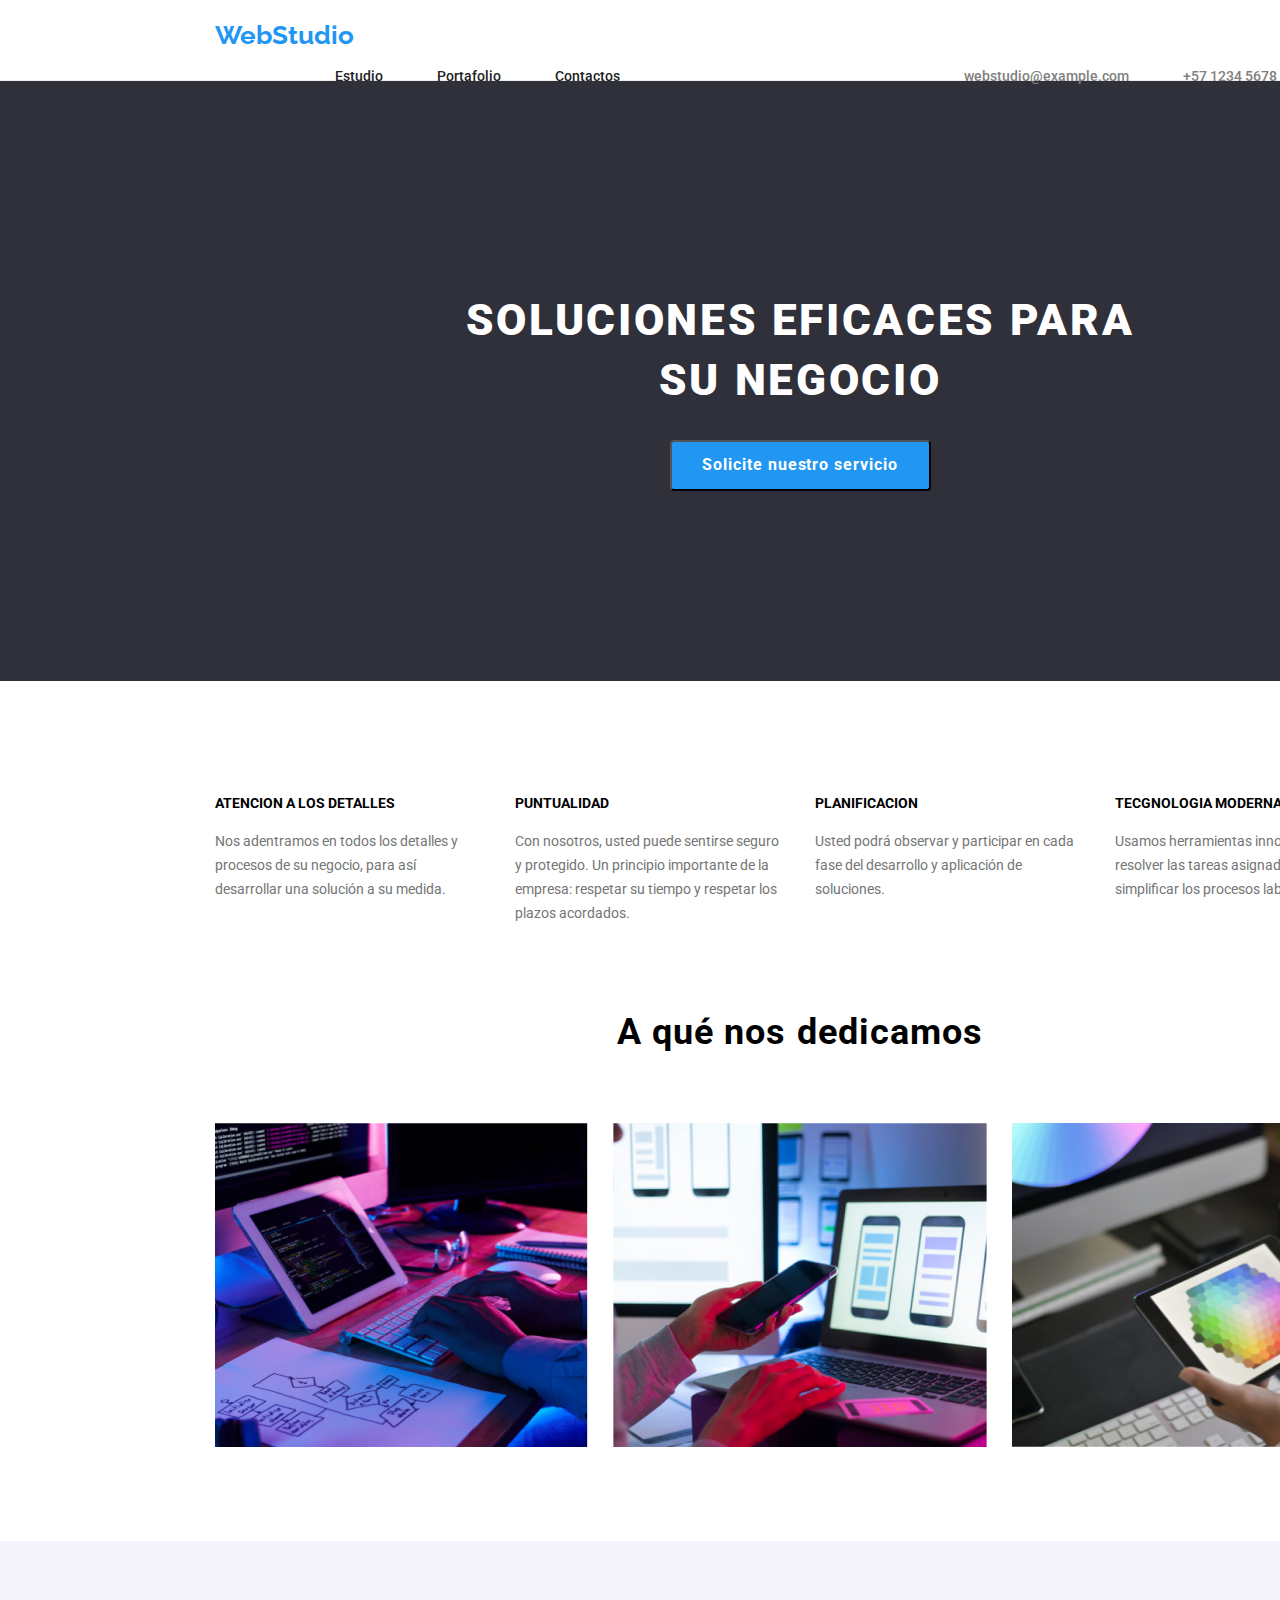
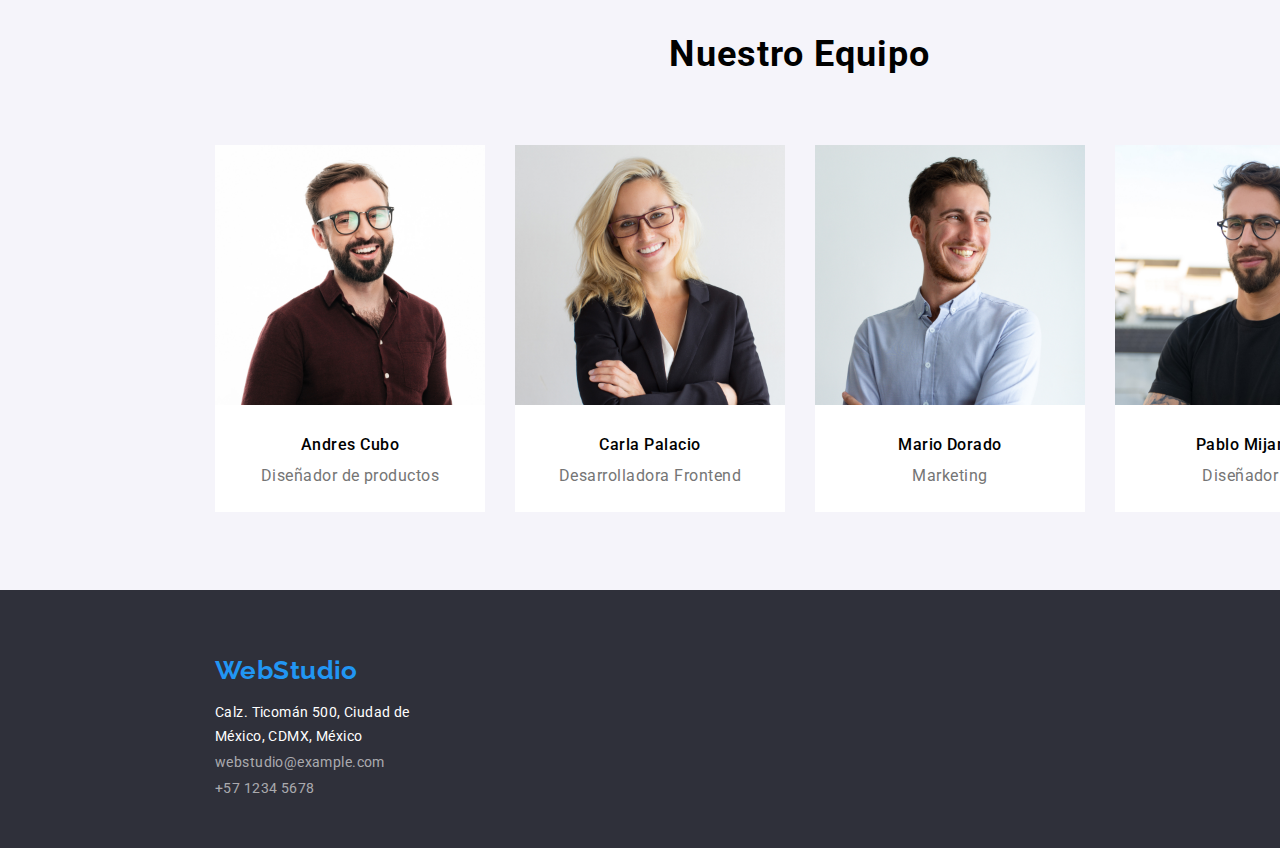
<file: index.html>
<!DOCTYPE html>
<html lang="es">
<head>
    <meta charset="UTF-8">
    <meta http-equiv="X-UA-Compatible" content="Chrome">
    <meta name="viewport" content="width=device-width, initial-scale=1.0">

    <title>GoI Markup hw 03</title>
<!-- Normalizador-->
    <link
    rel="stylesheet"
    href="https://cdnjs.cloudflare.com/ajax/libs/modern-normalize/1.0.0/modern-normalize.min.css"
  />

<!-- Estilos de la pagina-->
    <link rel="stylesheet" href="css/styles.css"/>


    <link rel="preconnect" href="https://fonts.googleapis.com">
    <link rel="preconnect" href="https://fonts.gstatic.com" crossorigin>
    <link href="https://fonts.googleapis.com/css2?family=Raleway:wght@700&family=Roboto:wght@400;500;700;900&display=swap" rel="stylesheet">

</head>

<!-- Primer pagina del curso-->

<body>
    <header> 
        <div  class="header-container">
            <a class="logo" href="#">WebStudio</a> 

            <nav class="nav-container">
                <ul>
                    <span>
                        <li class="menu"><a class="menu-text" href="/index.html">Estudio</a></li>
                        <li class="menu"><a class="menu-text" href="/portafolio.html">Portafolio</a></li>
                        <li class="menu"><a class="menu-text" href="Contactos">Contactos</a></li>
                    </span>
                    <span class="direcciones">
                        <li class="menu"><a class="contacts menu-text" id="enlaceMail" href="mailto:webstudio@example.com"> webstudio@example.com</a></li>
                        <li class="menu"><a class="contacts menu-text" id="enlaceTel" href="tel:+5712345678">+57 1234 5678</a></li>
                    </span>
                </ul>
            </nav>
        </div>
    </header>
        
    <main id="main-content">

    <section class="action-container">
            <h1 id="main-title">SOLUCIONES EFICACES PARA </br> SU NEGOCIO</h1>
            <button id="boton">
                <p>Solicite nuestro servicio</p>
            </button>
    </section>
        
    <section>
        <article class="servicios-container">
            <span class="services">
                <h4 class="title">ATENCION A LOS DETALLES</h4>
                <p class="contenido-serv"> Nos adentramos en todos los detalles y procesos de su negocio, 
                para así desarrollar una solución a su medida.     
                </p>
            </span>

            <span class="services">    
                <h4 class="title">PUNTUALIDAD</h4>
                <p class="contenido-serv"> Con nosotros, usted puede sentirse seguro y protegido. Un principio importante de la empresa: 
                    respetar su tiempo y respetar los plazos acordados.
                </p>
            </span>

            <span class="services">
                <h4 class="title">PLANIFICACION</h4>
                <p class="contenido-serv">Usted podrá observar y participar en cada fase del desarrollo y aplicación de soluciones.
                </p>
            </span>    

            <span class="services">
                <h4 class="title">TECGNOLOGIA MODERNA</h4>
                <p class="contenido-serv"> Usamos herramientas innovadoras para resolver las tareas asignadas. 
                    Es hora de simplificar los procesos laborales.
                </p>
            </span>

        </article>
    

    <div class="images-container">
        <h2>A qué nos dedicamos</h2>
        <span class="images">
            <img src="/images/devps.png" 
                rel="desarrollador"
                width="373.16px" 
                height="323.7px"/>
                
            <img src="/images/ui.png" rel="diseño ui"
                width="373.16px"
                height="323.7px"/>

            <img src="/images/design.png" rel="diseñador"
                width="373.16px"
                height="323.7px"/>
        </span>
    </div>
    </section>

    <section class="meet-cards">
        <h2>Nuestro Equipo</h2>
        <ul class="tarjeta-container">
            <li class="card">
                <div class="wrp-img">
                    <img class="card-image" 
                            src="/images/andrescubo.jpg" 
                            alt="Andres Cubo"
                            height="260px"
                            width="270px" />
                
                    <h4 class="card-title">Andres Cubo</h4>
                    <p class="card-description">Diseñador de productos</p>
                </div>
            </li>

            <li class="card">
                <div class="wrp-img">
                    <img class="card-image" 
                            src="/images/carlapalacios.jpg" 
                            alt="Carla Palacios"
                            height="260px"
                            width="270px"/>
                
                    <h4 class="card-title">Carla Palacio</h4>
                    <p class="card-description">Desarrolladora Frontend</p>
                </div>
            </li>

            <li class="card">
                <div class="wrp-img">
                    <img class="card-image" 
                            src="/images/mariodorado.jpg" 
                            alt="Mario Dorado"
                            height="260px"
                            width="270px"/>
            
                    <h4 class="card-title">Mario Dorado</h4>
                    <p class="card-description">Marketing</p>
                </div>
            </li>

            <li class="card">
                <div class="wrp-img">
                    <img class="card-image" 
                            src="/images/pablomijanos.jpg" 
                            alt="Pablo Mijanos"
                            height="260px"
                            width="270px" />
                
                    <h4 class="card-title">Pablo Mijanos</h4>
                    <p class="card-description">Diseñador UI</p>
                </div>    
            </li>
        </ul>
    </section>
    </main>

    <footer class="pie">
            <a class="logo" href="#">WebStudio</a>
            <address class="footer-text">
                <p class="dir"> Calz. Ticomán 500, Ciudad de <br> México, CDMX, México</p>
                <p class="cont">webstudio@example.com</p>
                <p class="cont">+57 1234 5678</p>
        </address>
    </footer>

</body>
</html>
</file>
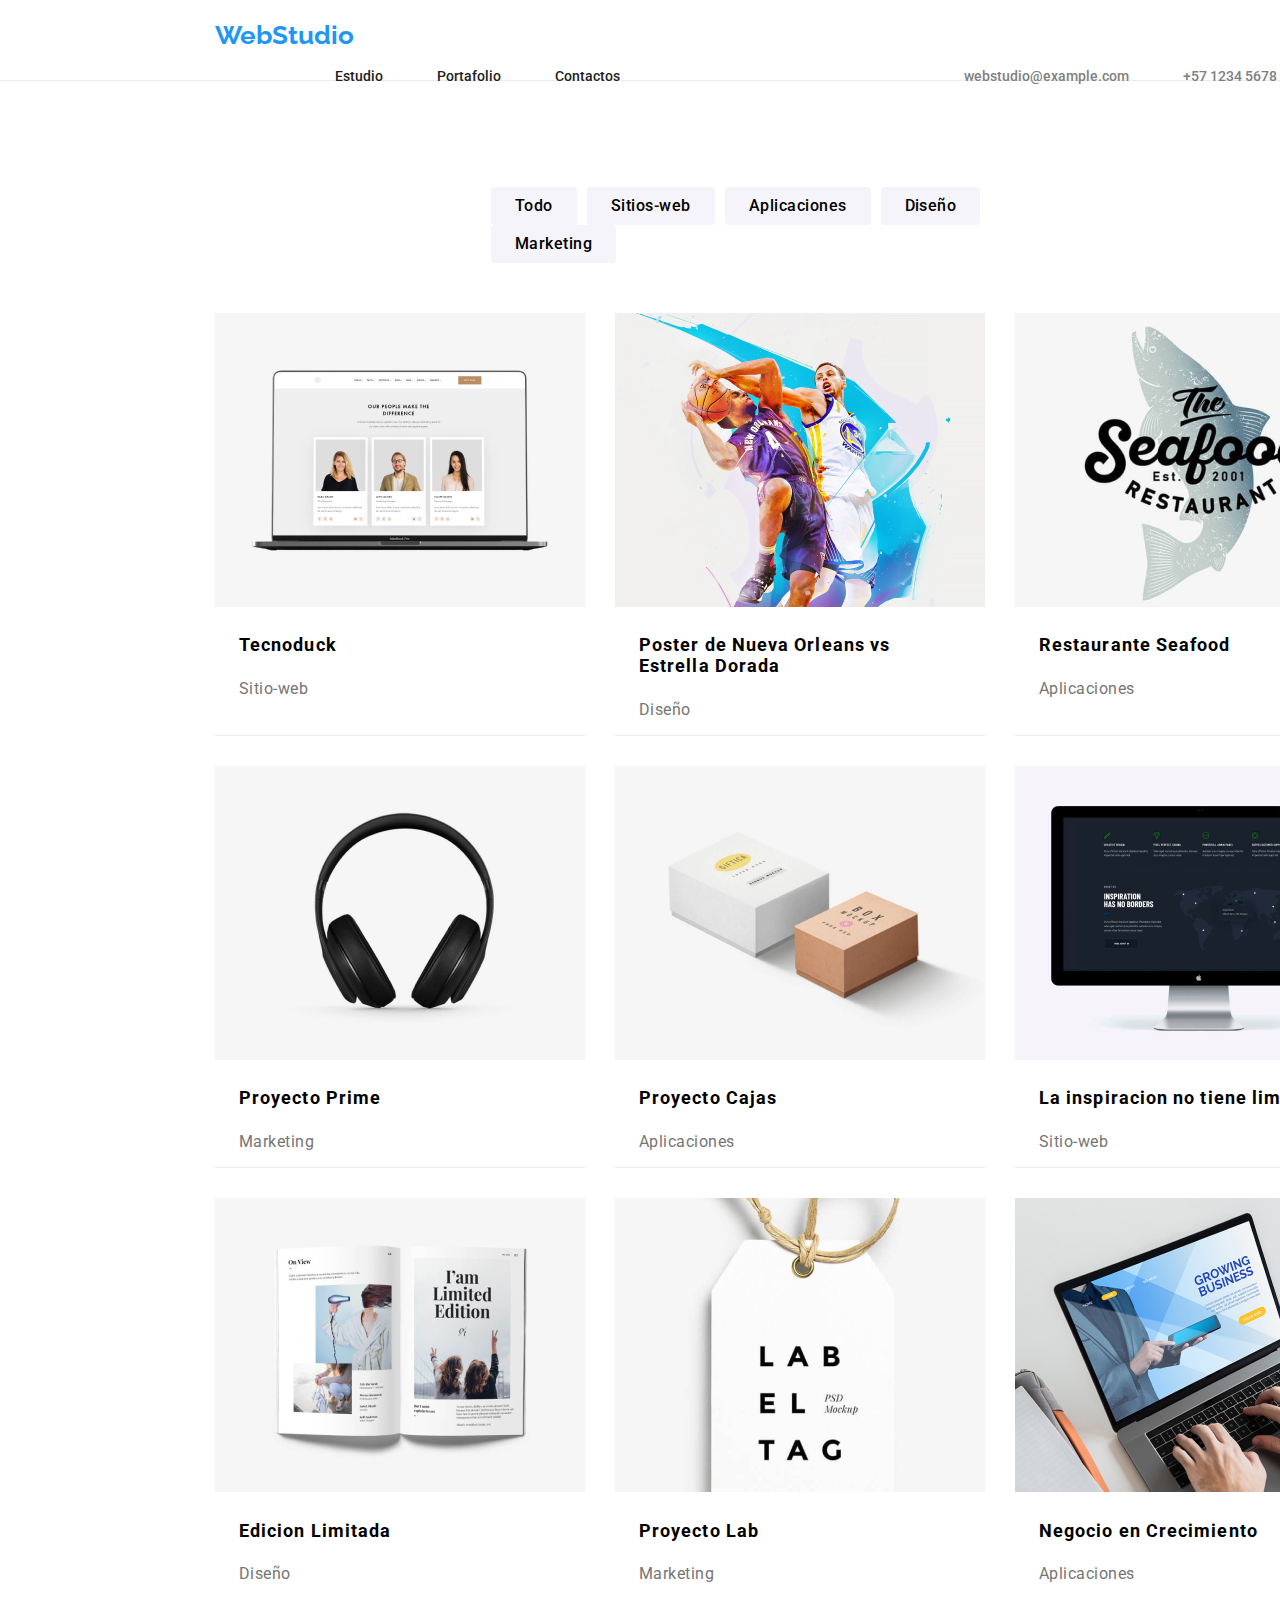
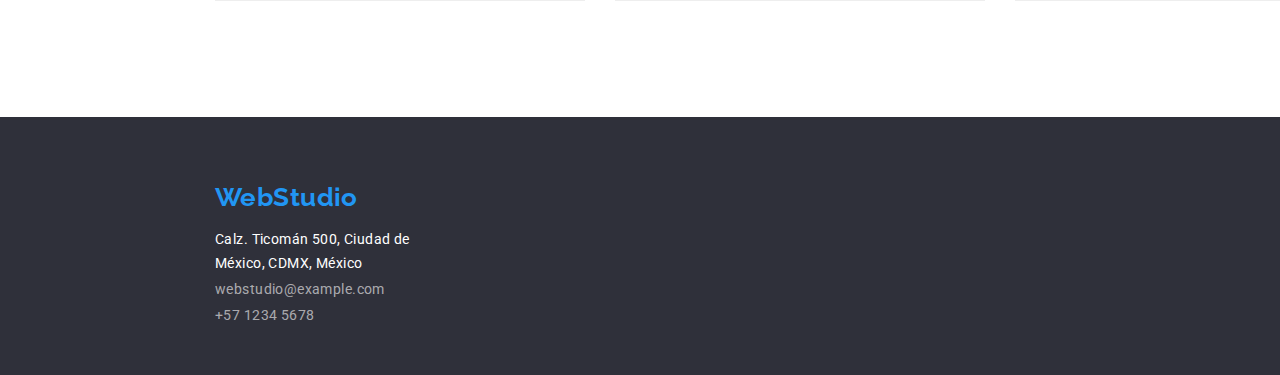
<file: portafolio.html>
<!DOCTYPE html>
<html lang="en">
    <head>
        <meta charset="UTF-8">
        <meta http-equiv="X-UA-Compatible" content="Chrome">
        <meta name="viewport" content="width=device-width, initial-scale=1.0">
    
        <title>GoI Markup hw 03</title>
    <!-- Normalizador-->
        <link
        rel="stylesheet"
        href="https://cdnjs.cloudflare.com/ajax/libs/modern-normalize/1.0.0/modern-normalize.min.css"
      />
    
    <!-- Estilos de la pagina-->
        <link rel="stylesheet" href="css/styles.css"/>
    
    
        <link rel="preconnect" href="https://fonts.googleapis.com">
        <link rel="preconnect" href="https://fonts.gstatic.com" crossorigin>
        <link href="https://fonts.googleapis.com/css2?family=Raleway:wght@700&family=Roboto:wght@400;500;700;900&display=swap" rel="stylesheet">
    
    </head>
    
<body>
    <header> 
        <div  class="header-container">
            <a class="logo" href="#">WebStudio</a> 

            <nav class="nav-container">
                <ul>
                    <span>
                        <li class="menu"><a class="menu-text" href="/index.html">Estudio</a></li>
                        <li class="menu"><a class="menu-text" href="/portafolio.html">Portafolio</a></li>
                        <li class="menu"><a class="menu-text" href="Contactos">Contactos</a></li>
                    </span>
                    <span class="direcciones">
                        <li class="menu"><a class="contacts menu-text" id="enlaceMail" href="mailto:webstudio@example.com"> webstudio@example.com</a></li>
                        <li class="menu"><a class="contacts menu-text" id="enlaceTel" href="tel:+5712345678">+57 1234 5678</a></li>
                    </span>
                </ul>
            </nav>
        </div>
    </header>
        

<main>
    <section class="navigation-buttons">
        <span class="botones">
            <button class="nav-boton">
                <p>Todo</p>
            </button>
            <button class="nav-boton">
                <p>Sitios-web</p>
            </button>
            <button class="nav-boton">
                <p>Aplicaciones</p>
            </button>
            <button class="nav-boton">
                <p>Diseño</p>
            </button>
            <button class="nav-boton">
                <p>Marketing</p>
            </button>
        </span>
    </section>

    <section class="cards-container">
        <ul class="portafolio-cards">
            <li class="card tarjeta-portafolio">
                <img src="/images/tecnoduck.jpg" 
                        rel="tecnoduck"
                        width="370x" 
                        height="294x"/>
                <h4>Tecnoduck</h4>
                <p>Sitio-web</p>
            </li>
      
            <li class="card tarjeta-portafolio broken-card">
                <img src="/images/poster.jpg" 
                rel="Poster Nueva Orleans"
                width="370x" 
                height="294x"/>
                <h4>Poster de Nueva Orleans vs </br>Estrella Dorada</h4>
                <p>Diseño</p>
            </li>
      
            <li class="card tarjeta-portafolio">
                <img src="/images/restaurante.jpg" 
                rel="Restaurante Seafood"
                width="370x" 
                height="294x"/>
                <h4>Restaurante Seafood</h4>
                <p>Aplicaciones</p>
            </li>
     
            <li class="card tarjeta-portafolio">  
                 <img src="/images/prime.jpg" 
                rel="Proyecto Prime"
                width="370x" 
                height="294x"/>
                <h4>Proyecto Prime</h4>
                <p>Marketing</p>
            </li>
    
            <li class="card tarjeta-portafolio">
                <img src="/images/cajas.jpg" 
                rel="Proyecto Cajas"
                width="370x" 
                height="294x"/>
                <h4>Proyecto Cajas</h4>
                <p>Aplicaciones</p>
            </li>
        
            <li class="card tarjeta-portafolio">
                <img src="/images/inspiracion.jpg" 
                rel="La inspiracion no tiene limites"
                width="370x" 
                height="294x"/>
                <h4>La inspiracion no tiene limites</h4>
                <p>Sitio-web</p>
            </li>
      
            <li class="card tarjeta-portafolio">
                <img src="/images/limitada.jpg" 
                rel="Edicion limitada"
                width="370x" 
                height="294x"/>
                <h4>Edicion Limitada</h4>
                <p>Diseño</p>
            </li>
     
            <li class="card tarjeta-portafolio">
                <img src="/images/lab.jpg" 
                rel="Proyecto Lab"
                width="370x" 
                height="294x"/>
                <h4>Proyecto Lab</h4>
                <p>Marketing</p>
            </li>
    
            <li class="card tarjeta-portafolio">
                <img src="/images/negocio.jpg" 
                rel="Negocio en crecimiento"
                width="370x" 
                height="294x"/>
                <h4>Negocio en Crecimiento</h4>
                <p>Aplicaciones</p>
            </li>
        </ul>
    </section>
</main>
 
<footer class="pie">
    <a class="logo" href="#">WebStudio</a>
    <address class="footer-text">
        <p class="dir"> Calz. Ticomán 500, Ciudad de <br> México, CDMX, México</p>
        <p class="cont">webstudio@example.com</p>
        <p class="cont">+57 1234 5678</p>
</address>
</footer>
</body>
</html>
</file>
<file: css/styles.css>
/* Lista de variables con colores*/
:root {
  --blue: #2196f3;
  --black: #212121;
  --gray: #757575;
  --bg: #2f303a;
  --ft: #ffffff99;
  --botones: #F5F4FA;
}

/* Ancho de la página */
html,
body,
header,
footer {
  width: 1600px;
}

/* Normalizador*/
@import "node_modules/modern-normalize/modern-normalize.css";

/* Aplicación de texto por defecto para la página */
body {
  font-family: "Roboto", sans-serif;
}

/* Logo de la pagina*/
.logo {
  font-family: "Raleway", sans-serif;
  color: var(--blue);
  font-weight: 700;
  font-size: 26px;
  text-decoration: none;
  line-height: 31px;
  font-style: normal;

  padding-top: 5px;
}

/* Cabecera de pagina */

header {
    border-bottom: 1px solid #ECECEC;
    display: flex;
}

.header-container {
  padding-top: 15px;
  margin-left: 215px;
  margin-right: 215;

  display: inline-flex;
  flex-wrap: wrap;
  height: 80px;
  width: 1200px;
}


.nav-container:nth-child(2) {
  padding-left: 30px;
}

.direcciones:nth-child(2) {
  padding-left: 290px;
}

.menu {
  list-style: none;
  display: inline-flex;
  padding-left: 50px;
}

.menu-text {
  color: var(--black);
  text-decoration: none;
  font-weight: 500;
  font-size: 14px;
  line-height: 16px;
}

.menu-text:hover {
  color: var(--blue);
}

.contacts {
  color: gray;
}


/* Contenido principal*/
.main-content {
  width: 1200px;
  display: flex;
  flex-wrap: wrap;
}

/* Llamado a la accion */
.action-container {
  background: var(--bg);
  color: white;
  text-align: center;
  letter-spacing: 0.06em;
  height: 600px;
  width: 100%;

  padding-top: 180px;
  padding-left: 425;
  padding-right: 425;
  padding-bottom: 150px;
}

#main-title {
  line-height: 60px;
  font-weight: 900;
  font-size: 44px;
  letter-spacing: 0.06em;
}

#boton {
    background-color: var(--blue);
    height: 51px;
    width: 261px;

    border-radius: 4px;
} 

#boton > p {
    font-weight: 700;
    font-size: 16px;
    line-height: 10px;
    letter-spacing: 0.06em;
    text-align: center;
    color: white;
    gap: 10px;
}

/* Descripcion de los servicios */
.servicios-container {
  display: flex;

  padding-left: 215px;
  padding-right: 215px;
  margin-top: 95px;
  justify-content: space-between;
  width: 100%;
}

.services {
  width: 270px;
}

.title {
    font-weight: 700;
    font-size: 14px;
  }
  
.contenido-serv {
  font-weight: 400;
  font-size: 14px;
  color: var(--gray);
  line-height: 24px;
}

/* Imagenes descriptivas */

.images-container > h2 {
  font-weight: 700;
  font-size: 36px;
  line-height: 42px;

  text-align: center;
  padding-top: 42px;
  padding-bottom: 40px;
  letter-spacing: 0.03em;
}

.images-container {
  padding-left: 215px;
  padding-right: 215px;
  display: flexbox;
  width: 100%;
}

.images {
  display: flex;
  justify-content: space-between;
  padding-bottom: 94px;
}

/* Tarjetas de presentación */

.meet-cards {
  background: #f5f4fa;
  padding-top: 62px;
  padding-bottom: 62px;
}

.meet-cards > h2 {
  font-weight: 700;
  font-size: 36px;
  line-height: 42px;


  text-align: center;
  padding-bottom: 40px;
  letter-spacing: 0.03em;
}

.tarjeta-container {
  display: flex;
  justify-content: space-between;

  padding: 0 215px;
}

.card {
  list-style: none;
  text-align: center;
}
.wrp-img {
  background: white;
  padding-bottom: 15px;
}

.card-title,
.card-description {
  font-size: 16px;
  line-height: 10px;
  text-align: center;
  letter-spacing: 0.03em;
}

.card-title {
  font-weight: 500;
  padding-top: 10px;
}

.card-description {
  font-weight: 400;
  color: var(--gray);
}

/* Footer */
.pie {
  display: flex;
  flex-direction: column;
  flex-wrap: wrap;


  background: var(--bg);
  font-style: normal;
  font-family: "Roboto", sans-serif;
  font-size: 14px;
  line-height: 24px;
  font-weight: 400;

  width: 100%;

  padding: 60px 0px 60px 215px;
  letter-spacing: 0.03em;
}

.dir {
  color: white;
  font-style: normal;
  margin-bottom: -12px
  
}

.cont {
    color: var(--ft);
    font-style: normal;
    margin-bottom: -12px
  }

/* Portaflio styles */

.navigation-buttons {
    display: flex;
    flex-wrap: wrap;
    justify-content: space-between;
    padding: 106px 485px 50px;
    width: 100%;

}

.nav-boton {
    font-style: normal;
    font-weight: 500;
    font-size: 16px;
    line-height: 6px;
    letter-spacing: 0.03em;

    background-color: var(--botones);
    border: var(--botones);
    border-radius: 4px;

    padding: 0px 24px;
    margin-left: 6px;
}

.nav-boton:hover {
    background-color: var(--blue);
    color: white;
    cursor: pointer;
}

.cards-container {
    padding: 0px 215px 86px;
    width: 1600px;
    display: flex;
}

.portafolio-cards {
    display: flex;
    flex-wrap: wrap;
    justify-content: space-between;
    width: 1200px;
    padding: 0%;
    margin: 0%;
}

.tarjeta-portafolio{
    margin-bottom: 30px;
    background: #FFFFFF;
    border-bottom: 1px solid #EEEEEE;
    text-align: left;
}

.tarjeta-portafolio:hover {
    cursor: pointer;
}

.tarjeta-portafolio > h4 {
    font-weight: 700;
    font-size: 18px;
    letter-spacing: 0.06em;
    padding: 0px 24px;
}

.tarjeta-portafolio > p {
    font-weight: 400;
    font-size: 16px;
    letter-spacing: 0.03em;
    padding: 0px 24px;
    color: var(--gray);
}
</file>
